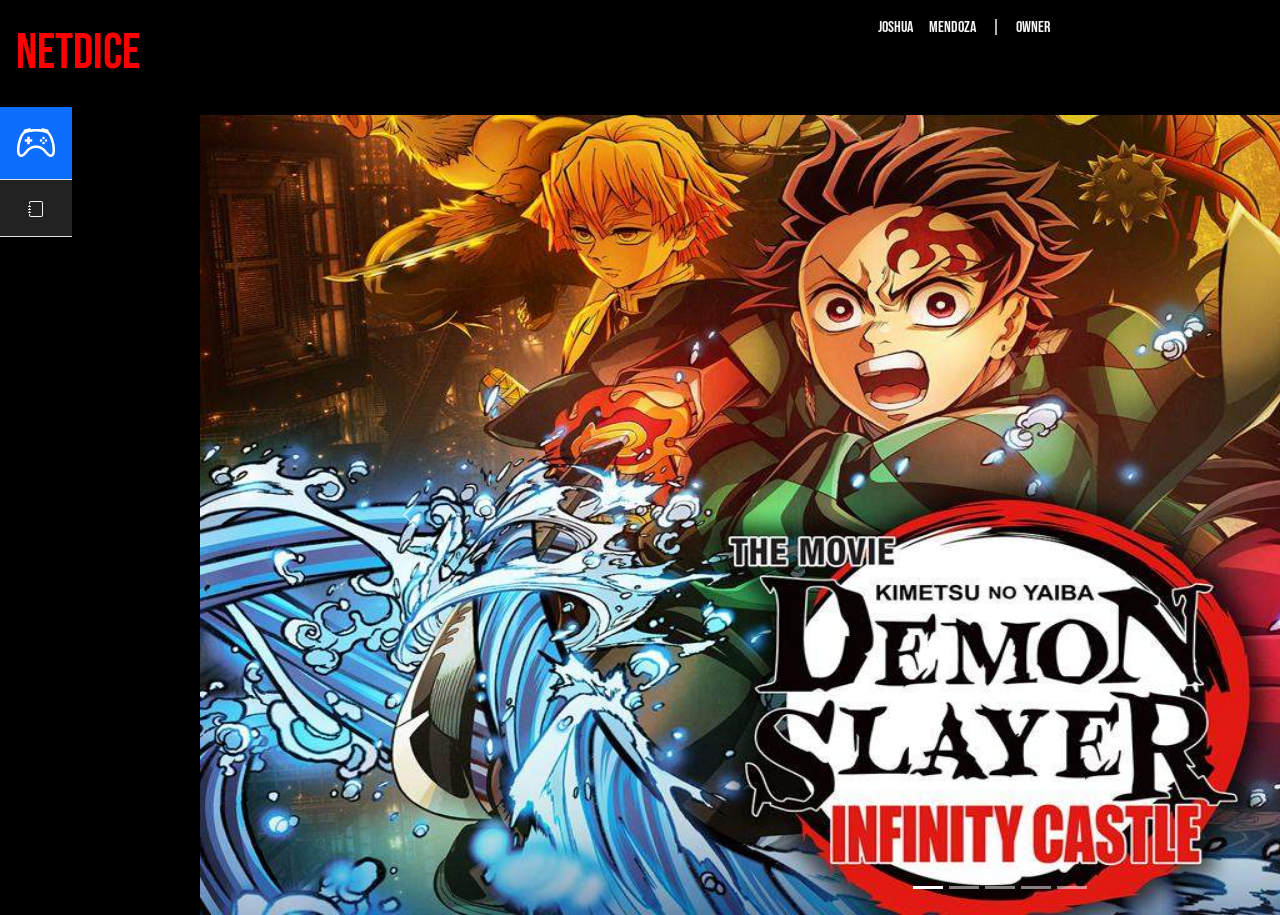
<file: index.html>
<!DOCTYPE html>
<html lang="en">
<head>
    <meta charset="UTF-8">
    <meta name="viewport" content="width=device-width, initial-scale=1.0">
    <link href="https://cdn.jsdelivr.net/npm/bootstrap@5.3.8/dist/css/bootstrap.min.css" rel="stylesheet" integrity="sha384-sRIl4kxILFvY47J16cr9ZwB07vP4J8+LH7qKQnuqkuIAvNWLzeN8tE5YBujZqJLB" crossorigin="anonymous">
    <link rel="stylesheet" href="./styles.css">
    <link rel="preconnect" href="https://fonts.googleapis.com">
    <link rel="preconnect" href="https://fonts.gstatic.com" crossorigin>
    <link href="https://fonts.googleapis.com/css2?family=Bebas+Neue&display=swap" rel="stylesheet">
    <title>Netdice</title>
    <style>
    .boxes {
    width: 1920px;
    height: 900px;
    display: grid;
    grid-template-columns: 0px;
    grid-template-rows: 0px 100px;   
    }
    
    
   
    </style>
</head>
<body>
    <div class="boxes">
    <div id="first-box">
   <nav class="navbar navbar-expand-xl sticky-top border-bottom"> 
        <div class="container"> 
            <a class="navbar-brand d-md-none" href="#"> 
                <svg class="bi" width="24" height="24" aria-hidden="true"><use xlink:href="#aperture"></use></svg>Menu</a> 
            <button class="navbar-toggler" type="button" data-bs-toggle="offcanvas" data-bs-target="#offcanvas" aria-controls="offcanvas" aria-label="Toggle navigation"> <span class="navbar-toggler-icon"></span> </button> 
            <div class="offcanvas offcanvas-end" tabindex="-1" id="offcanvas" aria-labelledby="offcanvasLabel"> 
                <div class="offcanvas-header"> 
                    <h5 class="offcanvas-title" id="offcanvasLabel">Menu</h5> 
                    <button type="button" class="btn-close" data-bs-dismiss="offcanvas" aria-label="Close"></button> </div> 
                    <div class="offcanvas-body"> 
                        <ul class="navbar-nav flex-grow-1 justify-content-between"> 
                            <li class="nav-item"><a class="nav-link" href="#" aria-label="Aperture"> <svg class="bi" width="24" height="24" aria-hidden="true"><use xlink:href="#aperture"></use></svg> </a></li> 
                            <li class="nav-item"><a class="nav-link" href="#">Joshua</a></li> <li class="nav-item"><a class="nav-link" href="#">Mendoza</a></li> 
                            <li class="nav-item"><a class="nav-link" href="#">|</a></li> <li class="nav-item"><a class="nav-link" href="#">Owner</a></li> 
                            <li class="nav-item"><a class="nav-link" href="#" aria-label="Cart"> <svg class="bi" width="24" height="24" aria-hidden="true"><use xlink:href="#cart"></use></svg> </a></li> 
                        </ul> 
                    </div> 
               </div> 
           </div> 
       </nav>
    </div>
    <div id="second-box"class="d-flex1 flex-column flex-shrink-0 " style="width: 4.5rem;"> 
        <a href="./Home.html" class="d-block p-3 link-body-emphasis text-decoration-none" data-bs-toggle="tooltip" data-bs-placement="right" data-bs-original-title="Icon-only"> 
             <p class="netdice">Netdice</p> </a> 
              
             <div id="background-grey">
                <ul class="nav nav-pills nav-flush flex-column mb-auto text-center"> 
                    <li class="nav-item"> 
                         <a href="./hmm.html" class="nav-link active py-3 border-bottom rounded-0" aria-current="page" data-bs-toggle="tooltip" data-bs-placement="right" aria-label="Home" data-bs-original-title="Home"> 
                             <svg id="bigController" xmlns="http://www.w3.org/2000/svg" width="40" height="40" fill="currentColor" class="bi bi-controller" viewBox="0 0 16 16">
                             <path d="M11.5 6.027a.5.5 0 1 1-1 0 .5.5 0 0 1 1 0m-1.5 1.5a.5.5 0 1 0 0-1 .5.5 0 0 0 0 1m2.5-.5a.5.5 0 1 1-1 0 .5.5 0 0 1 1 0m-1.5 1.5a.5.5 0 1 0 0-1 .5.5 0 0 0 0 1m-6.5-3h1v1h1v1h-1v1h-1v-1h-1v-1h1z"/>
                             <path d="M3.051 3.26a.5.5 0 0 1 .354-.613l1.932-.518a.5.5 0 0 1 .62.39c.655-.079 1.35-.117 2.043-.117.72 0 1.443.041 2.12.126a.5.5 0 0 1 .622-.399l1.932.518a.5.5 0 0 1 .306.729q.211.136.373.297c.408.408.78 1.05 1.095 1.772.32.733.599 1.591.805 2.466s.34 1.78.364 2.606c.024.816-.059 1.602-.328 2.21a1.42 1.42 0 0 1-1.445.83c-.636-.067-1.115-.394-1.513-.773-.245-.232-.496-.526-.739-.808-.126-.148-.25-.292-.368-.423-.728-.804-1.597-1.527-3.224-1.527s-2.496.723-3.224 1.527c-.119.131-.242.275-.368.423-.243.282-.494.575-.739.808-.398.38-.877.706-1.513.773a1.42 1.42 0 0 1-1.445-.83c-.27-.608-.352-1.395-.329-2.21.024-.826.16-1.73.365-2.606.206-.875.486-1.733.805-2.466.315-.722.687-1.364 1.094-1.772a2.3 2.3 0 0 1 .433-.335l-.028-.079zm2.036.412c-.877.185-1.469.443-1.733.708-.276.276-.587.783-.885 1.465a14 14 0 0 0-.748 2.295 12.4 12.4 0 0 0-.339 2.406c-.022.755.062 1.368.243 1.776a.42.42 0 0 0 .426.24c.327-.034.61-.199.929-.502.212-.202.4-.423.615-.674.133-.156.276-.323.44-.504C4.861 9.969 5.978 9.027 8 9.027s3.139.942 3.965 1.855c.164.181.307.348.44.504.214.251.403.472.615.674.318.303.601.468.929.503a.42.42 0 0 0 .426-.241c.18-.408.265-1.02.243-1.776a12.4 12.4 0 0 0-.339-2.406 14 14 0 0 0-.748-2.295c-.298-.682-.61-1.19-.885-1.465-.264-.265-.856-.523-1.733-.708-.85-.179-1.877-.27-2.913-.27s-2.063.091-2.913.27"/>
                                   </svg> </a> </li> 
                    <li> <a href="/index.html" class="nav-link py-3 border-bottom rounded-0" data-bs-toggle="tooltip" data-bs-placement="right" aria-label="Orders" data-bs-original-title="Orders"> 
                            <svg xmlns="http://www.w3.org/2000/svg" width="16" height="16" fill="currentColor" class="bi bi-journal" viewBox="0 0 16 16">
                            <path d="M3 0h10a2 2 0 0 1 2 2v12a2 2 0 0 1-2 2H3a2 2 0 0 1-2-2v-1h1v1a1 1 0 0 0 1 1h10a1 1 0 0 0 1-1V2a1 1 0 0 0-1-1H3a1 1 0 0 0-1 1v1H1V2a2 2 0 0 1 2-2"/>
                            <path d="M1 5v-.5a.5.5 0 0 1 1 0V5h.5a.5.5 0 0 1 0 1h-2a.5.5 0 0 1 0-1zm0 3v-.5a.5.5 0 0 1 1 0V8h.5a.5.5 0 0 1 0 1h-2a.5.5 0 0 1 0-1zm0 3v-.5a.5.5 0 0 1 1 0v.5h.5a.5.5 0 0 1 0 1h-2a.5.5 0 0 1 0-1z"/>
                            </svg> </a> </li> 
                </ul>
            </div> 
        </div>
<div id="third-box">
    <div id="carouselExampleIndicators" class="carousel slide">
        <div class="carousel-indicators">
              <button type="button" data-bs-target="#carouselExampleIndicators" data-bs-slide-to="0" class="active" aria-current="true" aria-label="Slide 1"></button>
              <button type="button" data-bs-target="#carouselExampleIndicators" data-bs-slide-to="1" aria-label="Slide 2"></button>
              <button type="button" data-bs-target="#carouselExampleIndicators" data-bs-slide-to="2" aria-label="Slide 3"></button>
              <button type="button" data-bs-target="#carouselExampleIndicators" data-bs-slide-to="3" aria-label="Slide 4"></button>
              <button type="button" data-bs-target="#carouselExampleIndicators" data-bs-slide-to="4" aria-label="Slide 5"></button>
        </div>
         
        <div class="carousel-inner">

          <div class="carousel-item active">
             <img src="./images/demon-slayer-kimetsu-no-yaiba-infinity-castle-poster-crop.jpg" class="d-block w-100" alt="couple">
          </div>
          <div class="carousel-item">
             <img src="./images/muichiro-tokito-kimetsu-no-yaiba.gif" class="d-block w-100" alt="Muichiro in Demon Slayer">
          </div>
          <div class="carousel-item">
             <img src="./images/demon-slayer.gif" class="d-block w-100" alt="Kamado">
          </div>
          <div class="carousel-item">
             <img src="./images/AAAABbcWhDkKcenMUVph6N2KlQrBL8yhGMDoc8IgGVA1wVmUcTRYp8uNQHuZKt8aEuFdbYfH4RgcdeepMs7vv_XRqDv5IcbDIHlkW1QciO6hSEgaCexIygOhK1wZFGCJYBoo9Ua7ExXZLw.jpg" class="d-block w-100" alt="family">
          </div>
          <div class="carousel-item">
             <img src="./images/1115861.jpg" class="d-block w-100" alt="dog">
          </div>

        </div>    

        <button class="carousel-control-prev" type="button" data-bs-target="#carouselExampleIndicators" data-bs-slide="prev">
                <span class="carousel-control-prev-icon" aria-hidden="true"></span>
                <span class="visually-hidden">Previous</span>
        </button>
        <button class="carousel-control-next" type="button" data-bs-target="#carouselExampleIndicators" data-bs-slide="next">
                <span class="carousel-control-next-icon" aria-hidden="true"></span>
                <span class="visually-hidden">Next</span>
        </button>
    
    </div>
</div>
        
    <script src="https://cdn.jsdelivr.net/npm/bootstrap@5.3.8/dist/js/bootstrap.bundle.min.js" integrity="sha384-FKyoEForCGlyvwx9Hj09JcYn3nv7wiPVlz7YYwJrWVcXK/BmnVDxM+D2scQbITxI" crossorigin="anonymous"></script>
</body>
</html>
</file>
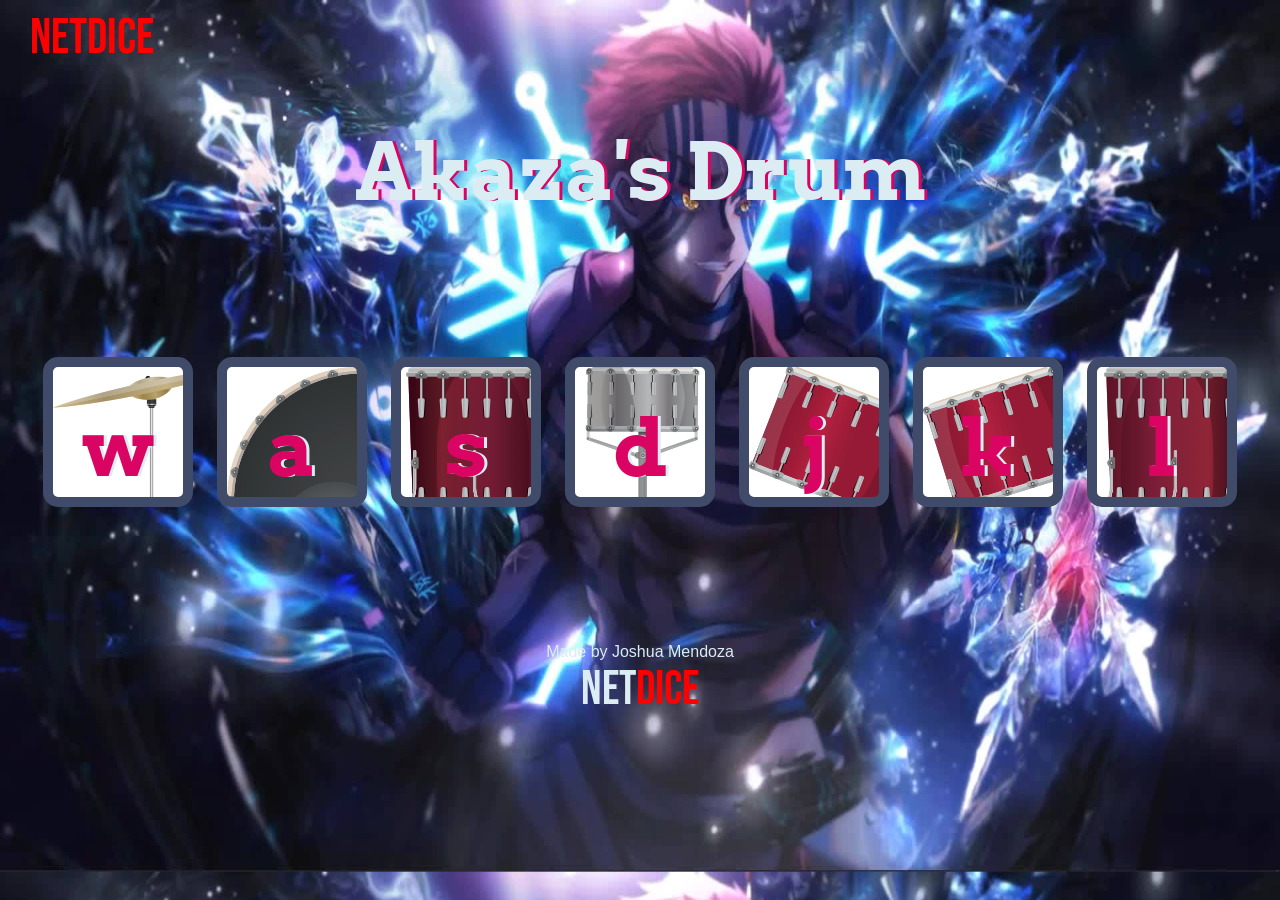
<file: Drum+Kit+Starting+Files/Drum Kit Starting Files/index.html>
<!DOCTYPE html>
<html lang="en" dir="ltr">

<head>
  <meta charset="utf-8">
  <title>Drum Kit</title>
  <link rel="stylesheet" href="styles.css">
  <link href="https://fonts.googleapis.com/css?family=Arvo" rel="stylesheet">
  <link href="https://fonts.googleapis.com/css2?family=Bebas+Neue&display=swap" rel="stylesheet">
</head>

<body>
<div class="d-flex1" style="width: 9.9rem;"> 
        <a href="/Home.html" style="text-decoration: none; color: inherit;" data-bs-toggle="tooltip" data-bs-placement="right" data-bs-original-title="Icon-only"> 
             <p class="netdice">Netdice</p> </a> </div>
  <h1 id="title">Akaza's Drum</h1>
  <div class="set">
    <button class="w drum">w</button>
    <button class="a drum">a</button>
    <button class="s drum">s</button>
    <button class="d drum">d</button>
    <button class="j drum">j</button>
    <button class="k drum">k</button>
    <button class="l drum">l</button>
  </div>


  <footer>
    Made by Joshua Mendoza <br/>
    <span class="fontchange">Net<span style="color:red">dice</span></span>
  </footer>
  <script src="./index.js"></script>
</body>

</html>
</file>
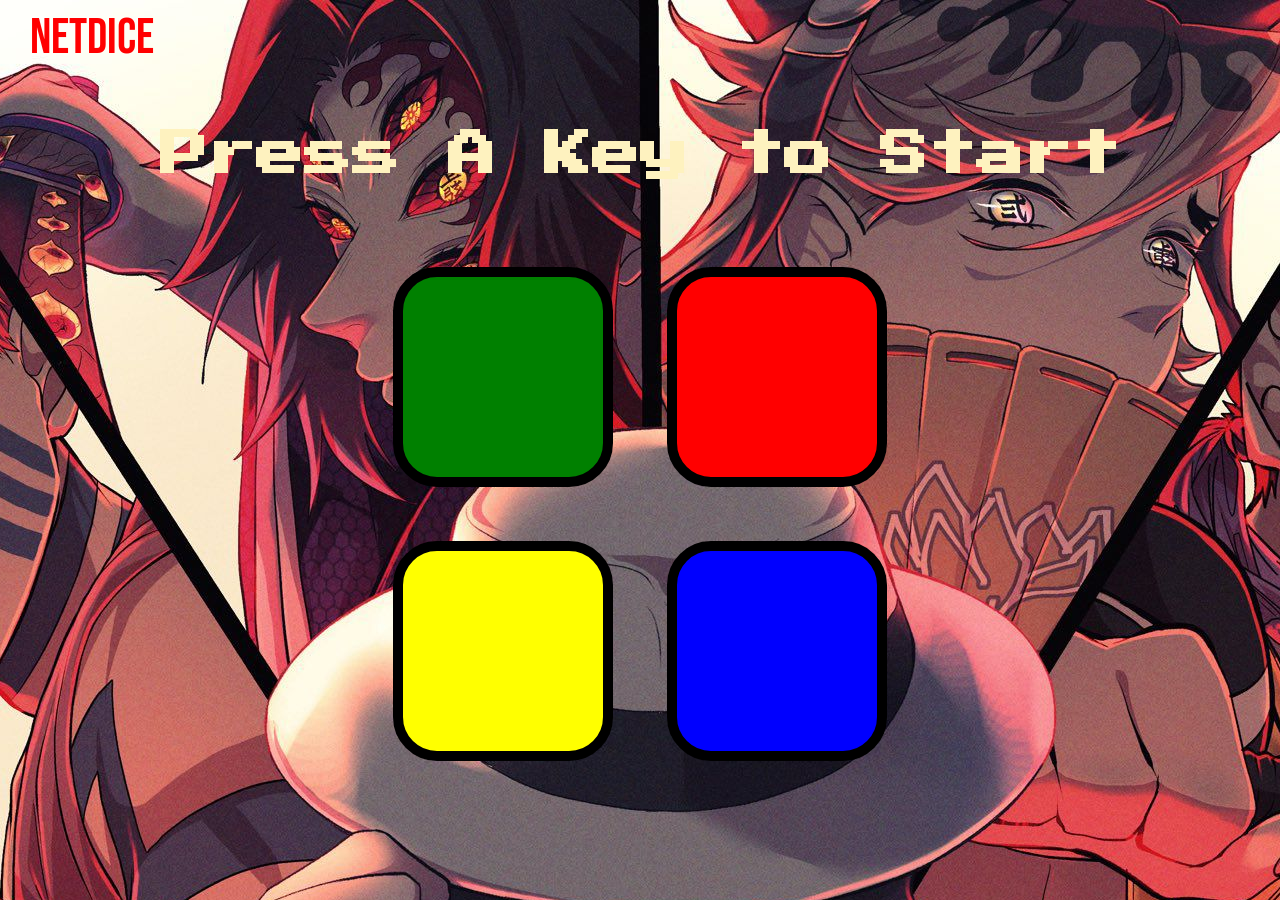
<file: Simon+Game+Challenge+Completed/Simon Game Challenge Completed/index.html>
<!DOCTYPE html>
<html lang="en" dir="ltr">

<head>
  <meta charset="utf-8">
  <title>Simon</title>
  <link rel="stylesheet" href="styles.css">
  <link href="https://fonts.googleapis.com/css?family=Press+Start+2P" rel="stylesheet">
  <link href="https://fonts.googleapis.com/css?family=Arvo" rel="stylesheet">
  <link href="https://fonts.googleapis.com/css2?family=Bebas+Neue&display=swap" rel="stylesheet">
</head>

<body>
  <div class="d-flex1" style="width: 9.9rem;"> 
        <a href="/Home.html" style="text-decoration: none; color: inherit;" data-bs-toggle="tooltip" data-bs-placement="right" data-bs-original-title="Icon-only"> 
             <p class="netdice">Netdice</p> </a> </div>
  <h1 id="level-title">Press A Key to Start</h1>
  <div class="container">
    <div lass="row">

      <div type="button" id="green" class="btn green">

      </div>

      <div type="button" id="red" class="btn red">

      </div>
    </div>

    <div class="row">

      <div type="button" id="yellow" class="btn yellow">

      </div>
      <div type="button" id="blue" class="btn blue">

      </div>

    </div>

  </div>

  <script src="https://ajax.googleapis.com/ajax/libs/jquery/3.3.1/jquery.min.js"></script>
  <script src="game.js" charset="utf-8"></script>

</body>

</html>
</file>
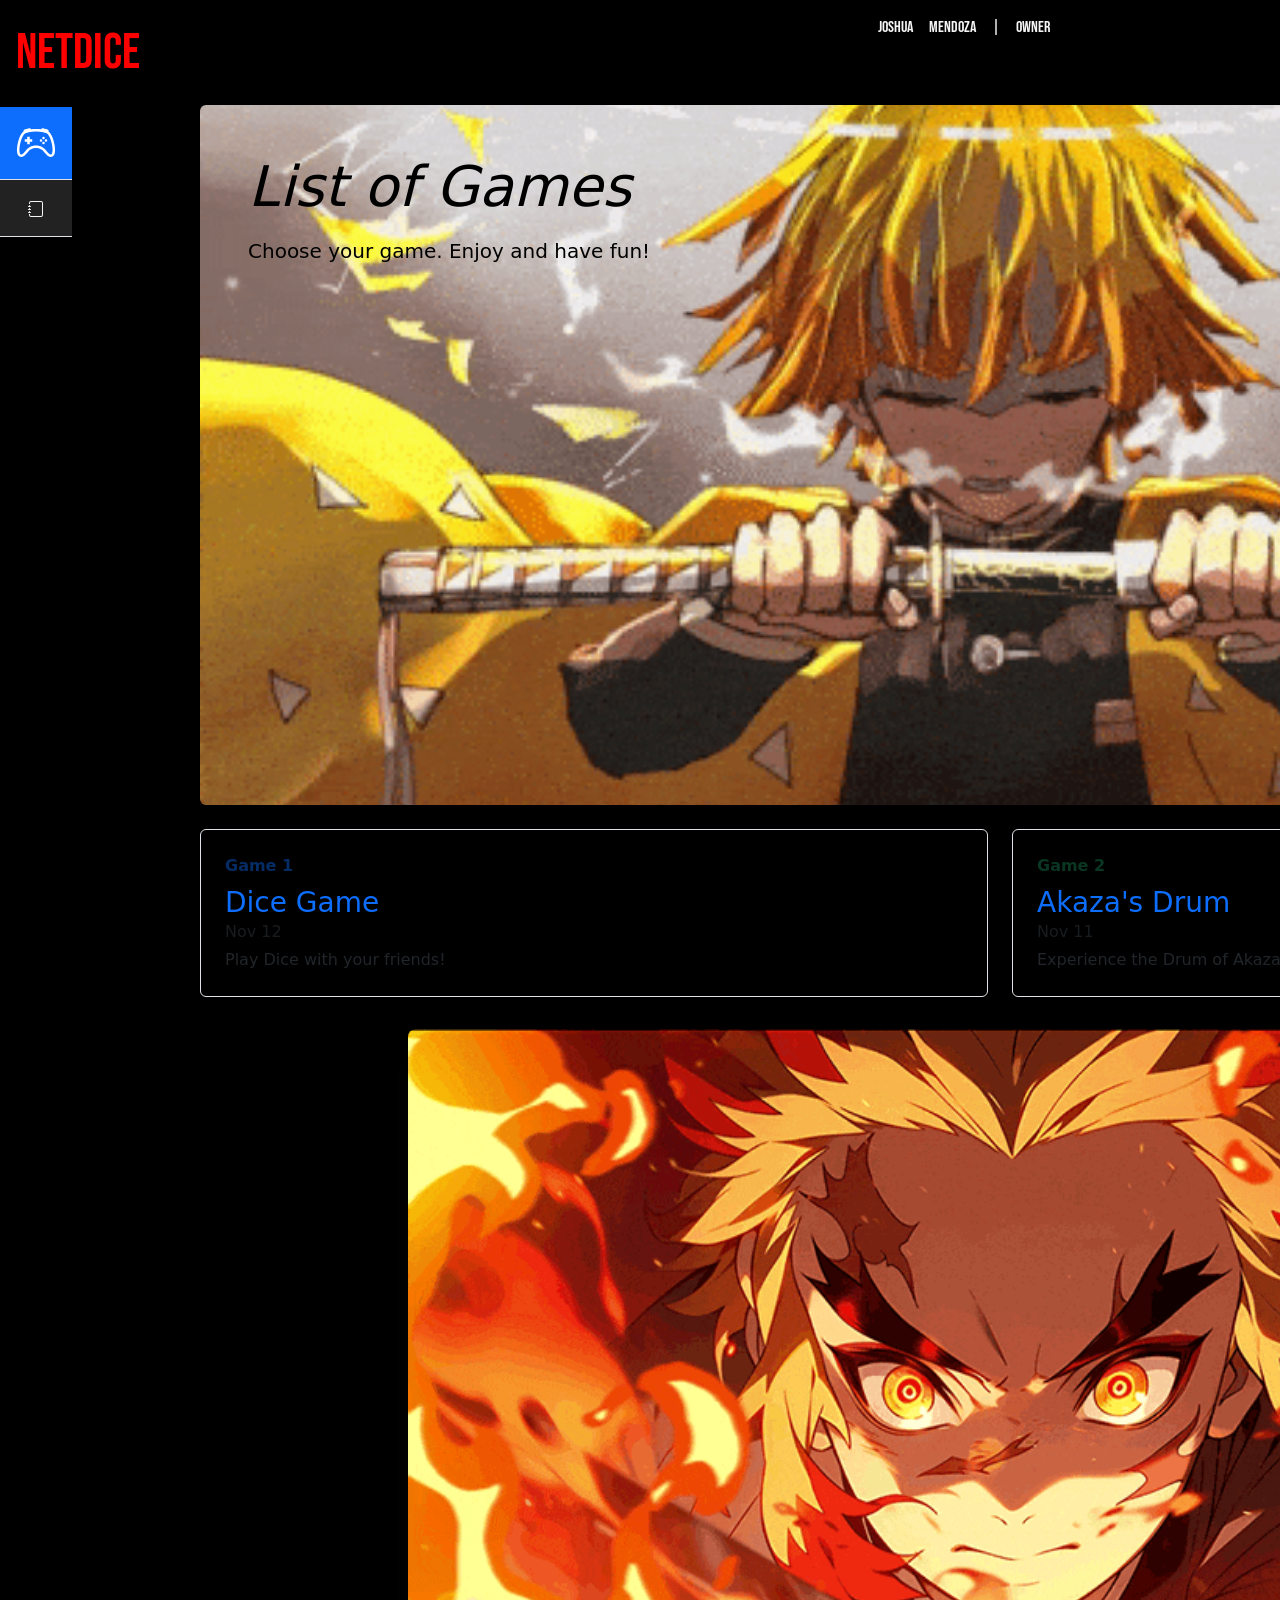
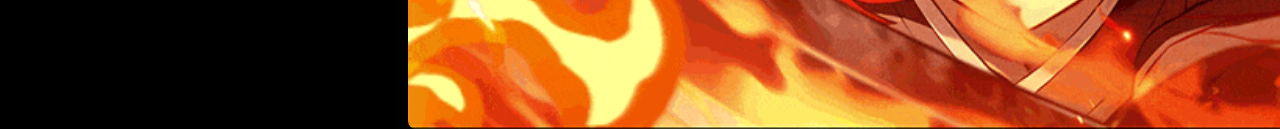
<file: Home.html>
<!DOCTYPE html>
<html lang="en">
<head>
    <meta charset="UTF-8">
    <meta name="viewport" content="width=device-width, initial-scale=1.0">
    <link href="https://cdn.jsdelivr.net/npm/bootstrap@5.3.8/dist/css/bootstrap.min.css" rel="stylesheet" integrity="sha384-sRIl4kxILFvY47J16cr9ZwB07vP4J8+LH7qKQnuqkuIAvNWLzeN8tE5YBujZqJLB" crossorigin="anonymous">
    <link rel="stylesheet" href="./styles.css">
    <link rel="preconnect" href="https://fonts.googleapis.com">
    <link rel="preconnect" href="https://fonts.gstatic.com" crossorigin>
    <link href="https://fonts.googleapis.com/css2?family=Bebas+Neue&display=swap" rel="stylesheet">
    <title>Netdice</title>
    <style>
    .boxes {
    width: 1920px;
    height: 900px;
    display: grid;
    grid-template-columns: 0px;
    grid-template-rows: 0px 100px;   
    }
    #bgimg {
        background-image: url(images/demon-slayer-gif-8.gif);
        background-size: 100%;
        background-position: center;
        height: 700px;
        margin-top: 90px;
    }
    #background-grey {
        position: fixed;
    }
    .dropdown {
        position: fixed;
        margin-top: 775px;
    }
    #second-box {
        position: fixed;
    }
    
    </style>
</head>
<body>
    <div class="boxes">
    <div id="first-box">
   <nav class="navbar navbar-expand-xl sticky-top border-bottom"> 
        <div class="container"> 
            <a class="navbar-brand d-md-none" href="#"> 
                <svg class="bi" width="24" height="24" aria-hidden="true"><use xlink:href="#aperture"></use></svg>Menu</a> 
            <button class="navbar-toggler" type="button" data-bs-toggle="offcanvas" data-bs-target="#offcanvas" aria-controls="offcanvas" aria-label="Toggle navigation"> <span class="navbar-toggler-icon"></span> </button> 
            <div class="offcanvas offcanvas-end" tabindex="-1" id="offcanvas" aria-labelledby="offcanvasLabel"> 
                <div class="offcanvas-header"> 
                    <h5 class="offcanvas-title" id="offcanvasLabel">Menu</h5> 
                    <button type="button" class="btn-close" data-bs-dismiss="offcanvas" aria-label="Close"></button> </div> 
                    <div class="offcanvas-body"> 
                        <ul class="navbar-nav flex-grow-1 justify-content-between"> 
                            <li class="nav-item"><a class="nav-link" href="#" aria-label="Aperture"> <svg class="bi" width="24" height="24" aria-hidden="true"><use xlink:href="#aperture"></use></svg> </a></li> 
                            <li class="nav-item"><a class="nav-link" href="#">Joshua</a></li> <li class="nav-item"><a class="nav-link" href="#">Mendoza</a></li> 
                            <li class="nav-item"><a class="nav-link" href="#">|</a></li> <li class="nav-item"><a class="nav-link" href="#">Owner</a></li> 
                            <li class="nav-item"><a class="nav-link" href="#" aria-label="Cart"> <svg class="bi" width="24" height="24" aria-hidden="true"><use xlink:href="#cart"></use></svg> </a></li> 
                        </ul> 
                    </div> 
               </div> 
           </div> 
       </nav>
    </div>
    <div id="second-box"class="d-flex1 flex-column flex-shrink-0 " style="width: 4.5rem;"> 
        <a href="./Home.html" class="d-block p-3 link-body-emphasis text-decoration-none" data-bs-toggle="tooltip" data-bs-placement="right" data-bs-original-title="Icon-only"> 
             <p class="netdice">Netdice</p> </a> 
              
             <div id="background-grey">
                <ul class="nav nav-pills nav-flush flex-column mb-auto text-center"> 
                    <li class="nav-item"> 
                         <a href="./hmm.html" class="nav-link active py-3 border-bottom rounded-0" aria-current="page" data-bs-toggle="tooltip" data-bs-placement="right" aria-label="Home" data-bs-original-title="Home"> 
                             <svg id="bigController" xmlns="http://www.w3.org/2000/svg" width="40" height="40" fill="currentColor" class="bi bi-controller" viewBox="0 0 16 16">
                             <path d="M11.5 6.027a.5.5 0 1 1-1 0 .5.5 0 0 1 1 0m-1.5 1.5a.5.5 0 1 0 0-1 .5.5 0 0 0 0 1m2.5-.5a.5.5 0 1 1-1 0 .5.5 0 0 1 1 0m-1.5 1.5a.5.5 0 1 0 0-1 .5.5 0 0 0 0 1m-6.5-3h1v1h1v1h-1v1h-1v-1h-1v-1h1z"/>
                             <path d="M3.051 3.26a.5.5 0 0 1 .354-.613l1.932-.518a.5.5 0 0 1 .62.39c.655-.079 1.35-.117 2.043-.117.72 0 1.443.041 2.12.126a.5.5 0 0 1 .622-.399l1.932.518a.5.5 0 0 1 .306.729q.211.136.373.297c.408.408.78 1.05 1.095 1.772.32.733.599 1.591.805 2.466s.34 1.78.364 2.606c.024.816-.059 1.602-.328 2.21a1.42 1.42 0 0 1-1.445.83c-.636-.067-1.115-.394-1.513-.773-.245-.232-.496-.526-.739-.808-.126-.148-.25-.292-.368-.423-.728-.804-1.597-1.527-3.224-1.527s-2.496.723-3.224 1.527c-.119.131-.242.275-.368.423-.243.282-.494.575-.739.808-.398.38-.877.706-1.513.773a1.42 1.42 0 0 1-1.445-.83c-.27-.608-.352-1.395-.329-2.21.024-.826.16-1.73.365-2.606.206-.875.486-1.733.805-2.466.315-.722.687-1.364 1.094-1.772a2.3 2.3 0 0 1 .433-.335l-.028-.079zm2.036.412c-.877.185-1.469.443-1.733.708-.276.276-.587.783-.885 1.465a14 14 0 0 0-.748 2.295 12.4 12.4 0 0 0-.339 2.406c-.022.755.062 1.368.243 1.776a.42.42 0 0 0 .426.24c.327-.034.61-.199.929-.502.212-.202.4-.423.615-.674.133-.156.276-.323.44-.504C4.861 9.969 5.978 9.027 8 9.027s3.139.942 3.965 1.855c.164.181.307.348.44.504.214.251.403.472.615.674.318.303.601.468.929.503a.42.42 0 0 0 .426-.241c.18-.408.265-1.02.243-1.776a12.4 12.4 0 0 0-.339-2.406 14 14 0 0 0-.748-2.295c-.298-.682-.61-1.19-.885-1.465-.264-.265-.856-.523-1.733-.708-.85-.179-1.877-.27-2.913-.27s-2.063.091-2.913.27"/>
                                   </svg> </a> </li>                
                    <li> <a href="./index.html" class="nav-link py-3 border-bottom rounded-0" data-bs-toggle="tooltip" data-bs-placement="right" aria-label="Orders" data-bs-original-title="Orders"> 
                            <svg xmlns="http://www.w3.org/2000/svg" width="16" height="16" fill="currentColor" class="bi bi-journal" viewBox="0 0 16 16">
                            <path d="M3 0h10a2 2 0 0 1 2 2v12a2 2 0 0 1-2 2H3a2 2 0 0 1-2-2v-1h1v1a1 1 0 0 0 1 1h10a1 1 0 0 0 1-1V2a1 1 0 0 0-1-1H3a1 1 0 0 0-1 1v1H1V2a2 2 0 0 1 2-2"/>
                            <path d="M1 5v-.5a.5.5 0 0 1 1 0V5h.5a.5.5 0 0 1 0 1h-2a.5.5 0 0 1 0-1zm0 3v-.5a.5.5 0 0 1 1 0V8h.5a.5.5 0 0 1 0 1h-2a.5.5 0 0 1 0-1zm0 3v-.5a.5.5 0 0 1 1 0v.5h.5a.5.5 0 0 1 0 1h-2a.5.5 0 0 1 0-1z"/>
                            </svg> </a> </li>                   
                </ul>
            </div> 
        </div>
    <div id="third-box">
        <div id="bgimg" class="p-4 p-md-5 mb-4 rounded text-body-emphasis bg-body-secondary"> 
    <div class="col-lg-6 px-0"> 
        <h1 class="display-4 fst-italic">List of Games </h1> 
        <p class="lead my-3">Choose your game. Enjoy and have fun! </p> 
    </div> 
</div>

<div class="row mb-2"> 
    <div class="col-md-6"> 
        <div class="row g-0 border rounded overflow-hidden flex-md-row mb-4 shadow-sm h-md-250 position-relative"> 
            <div id="bg1" class="col p-4 d-flex flex-column position-static"> <strong class="d-inline-block mb-2 text-primary-emphasis">Game 1</strong> 
                <a href="./dicegame/dicee.html" class="text-decoration-none"><h3 class="mb-0">Dice Game</h3></a> 
                <div class="mb-1 text-body-secondary">Nov 12</div> 
                <p class="card-text mb-auto">Play Dice with your friends! </p> 
            </div> 
    </div> 
</div> 
<div class="col-md-6"> 
    <div class="row g-0 border rounded overflow-hidden flex-md-row mb-4 shadow-sm h-md-250 position-relative"> 
        <div id="bg2" class="col p-4 d-flex flex-column position-static"> <strong class="d-inline-block mb-2 text-success-emphasis">Game 2</strong> 
            <a href="./Drum+Kit+Starting+Files/Drum Kit Starting Files/index.html" class="text-decoration-none"><h3 class="mb-0">Akaza's Drum</h3></a>
            <div class="mb-1 text-body-secondary">Nov 11</div> 
            <p class="mb-auto">Experience the Drum of Akaza </p> 
        </div> 
    </div> 
</div> 
</div>

<div class="blocks">
   <div class="wrapper">
     <img src="/images/rengoku.gif">
     <img src="./images/zenitsu-thunder.gif">
     <img src="./images/tanjirohinokami.gif">
     <img src="./images/yoriichi-tsugikuni.jpg">
     <img src="./images/tengen-and.gif">
     <img src="./images/kamado-oneeye.gif">
   </div>
</div>



</div>


<script src="https://cdn.jsdelivr.net/npm/bootstrap@5.3.8/dist/js/bootstrap.bundle.min.js" integrity="sha384-FKyoEForCGlyvwx9Hj09JcYn3nv7wiPVlz7YYwJrWVcXK/BmnVDxM+D2scQbITxI" crossorigin="anonymous"></script>
</body>
</html>
</file>
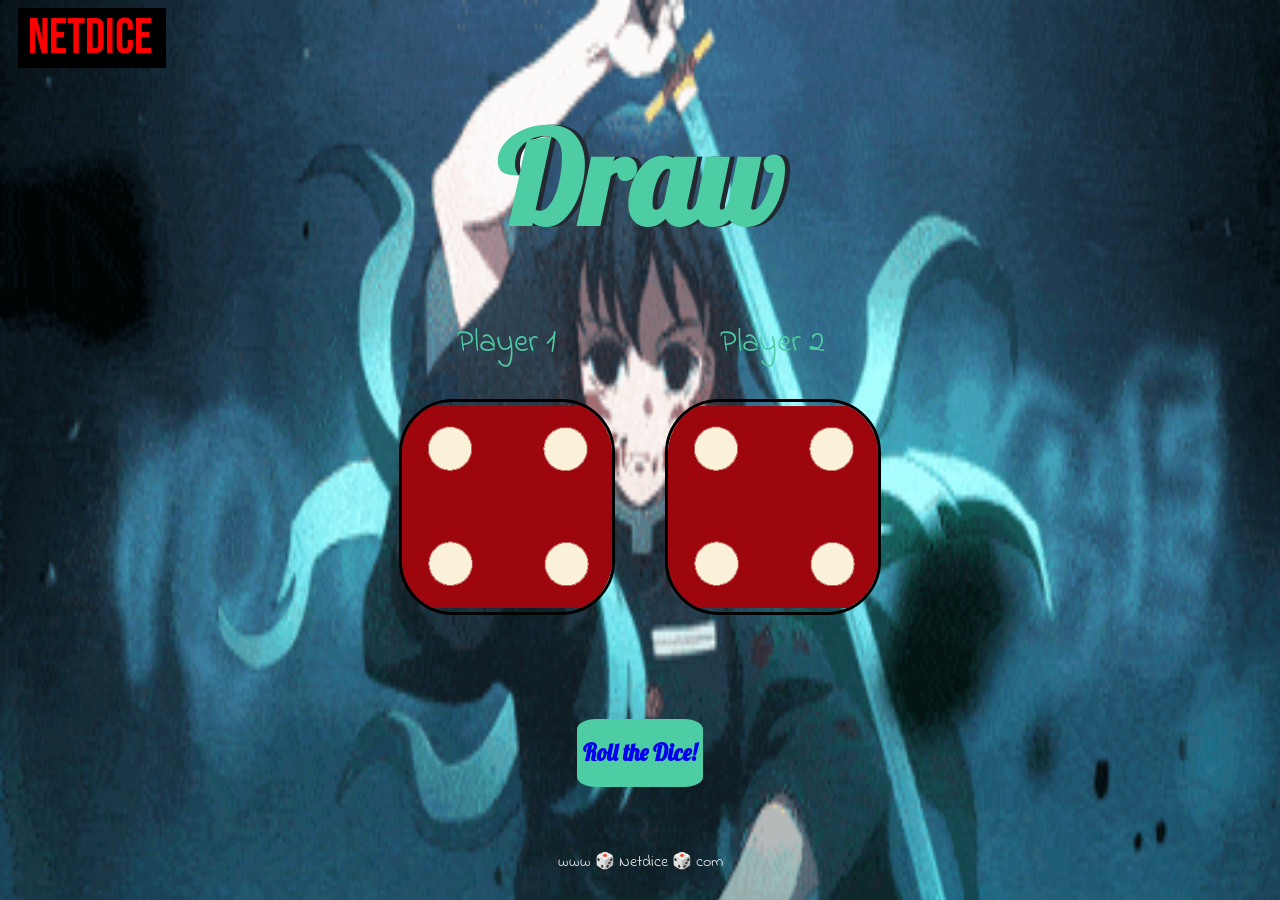
<file: dicegame/dicee.html>
<!DOCTYPE html>
<html lang="en" dir="ltr">
  <head>
    <meta charset="utf-8" />
    <title>Dicee</title>
    <link rel="stylesheet" href="styles.css" />
    <link
      href="https://fonts.googleapis.com/css?family=Indie+Flower|Lobster"
      rel="stylesheet"
    />
    <link href="https://fonts.googleapis.com/css2?family=Bebas+Neue&display=swap" rel="stylesheet">
 
  <body class="gradient-background">
     <div class="d-flex1" style="width: 9.9rem;"> 
        <a href="../index.html" style="text-decoration: none; color: inherit;" data-bs-toggle="tooltip" data-bs-placement="right" data-bs-original-title="Icon-only"> 
             <p class="netdice">Netdice</p> </a> </div>
   <section>
    <div class="container">
      <h1>Refresh Me</h1>

      <div class="dice">
        <p>Player 1</p>
        <img class="img1" src="./images/dice6.png" />
      </div>

      <div class="dice">
        <p>Player 2</p>
        <img class="img2" src="./images/dice6.png" />
      </div>
    </div></head>

    <button class="clickMe"><a href="./dicee.html" style="text-decoration: none"><h2>Roll the Dice!</h2></a></button>
     
    </section> 
    
    
   
    <script src="./script.js"></script>
    <script src="https://cdn.jsdelivr.net/npm/bootstrap@5.3.8/dist/js/bootstrap.bundle.min.js" integrity="sha384-FKyoEForCGlyvwx9Hj09JcYn3nv7wiPVlz7YYwJrWVcXK/BmnVDxM+D2scQbITxI" crossorigin="anonymous"></script>
    <script src="https://cdn.jsdelivr.net/npm/bootstrap@5.3.8/dist/js/bootstrap.bundle.min.js" integrity="sha384-FKyoEForCGlyvwx9Hj09JcYn3nv7wiPVlz7YYwJrWVcXK/BmnVDxM+D2scQbITxI" crossorigin="anonymous"></script>
   
  </body>
  <footer>www 🎲 Netdice 🎲 com</footer>
</html>
</file>
<file: styles.css>
.dropdown  {
    margin-top: 480px;
}

@media (max-width: 430px) {
    .dropdown {
        margin-top: 1000px;
}
}

.netdice{
    font-family: "Bebas Neue", sans-serif;
    justify-content: center;
    align-items: center;
    margin:auto;
    color: red;
    border: 0px;
    font-size: 50px;
    
}
html {
    background-color: black;
    height: fit-content;
    width: fit-content;
}

.d-block {
    background-color: black;
}

body {
    background-color: black;
}
.navbar {
   font-family: "Bebas Neue", sans-serif; 
}


.container {
    padding-left: 830px;
    padding-right: 950px
}
@media (max-width: 430px) {
    .container {
        padding-left: 120px;
        padding-right: 0px;
    }
}
.nav-link {
    color: whitesmoke;
}
#third-box {
    height: 800px;
    width: 1600px;
    display: grid;
    margin-left: 200px;
    margin-top: 15px;
}
.grey-backg {
    background-color: #222222;
}

#background-grey {
    background-color:#222222
}

.carousel-control-prev {
    margin-left: 90px;
}
.carousel-item img {
    height: 800px;
    width: 1600px;
    display: flex;
}
.blocks {
    width: 1200px;
    height: 700px;
    overflow: hidden;
    margin-left: 13%;
    box-shadow: 10px 25px 30px rgba(10, 10, 10, 10); 
}

.wrapper {
    width: 1200px;
    display: flex;
    animation: slide 16s infinite;
      
}

.wrapper img {
    height: 700px;
    width: 1200px;
    margin-bottom: 50px;
    border-radius: 8px;
}


@keyframes slide {
    0% {
      transform: translateX(0);
    }
    25% {
      transform: translateX(0);
    }
    30% {
      transform: translateX(-100%);
    }
    50% {
      transform: translateX(-100%);
    }
    55% {
      transform: translateX(-200%);
    }
    75% {
      transform: translateX(-200%);
    }
    80% {
      transform: translateX(-300%);
    }
    100% {
      transform: translateX(-300%);
    }
}
</file>
<file: Drum+Kit+Starting+Files/Drum Kit Starting Files/styles.css>
body {
  text-align: center;
    background: linear-gradient(300deg, red, black);
    background-size: 100% 120%;
    animation: gradient-animation 5s ease infinite;
    background-image: url(./images/demon-slayer-akaza-destructive-death-technique-xauathyyyr12l3lo.jpg);
}

h1 {
  font-size: 5rem;
  color: #DBEDF3;
  font-family: "Arvo", cursive;
  text-shadow: 3px 0 #DA0463;

}

footer {
  color: #DBEDF3;
  font-family: sans-serif;
}

.w {
  background-image: url("images/crash.png");
}

.a {
  background-image: url("images/kick.png");
}

.s {
  background-image: url("images/tom4.png");
}

.d {
  background-image: url("images/snare.png");
}

.j {
  background-image: url("images/tom1.png");
}

.k {
  background-image: url("images/tom2.png");
}

.l {
  background-image: url("images/tom3.png");
}

.set {
  margin: 10% auto;
}

.game-over {
  background-color: red;
  opacity: 0.8;
}

.pressed {
  box-shadow: 0 3px 4px 0 #DBEDF3;
  opacity: 0.5;
  
}

.red {
  color: red;
}

.drum {
  outline: none;
  border: 10px solid #404B69;
  font-size: 5rem;
  font-family: 'Arvo', cursive;
  line-height: 2;
  font-weight: 900;
  color: #DA0463;
  text-shadow: 3px 0 #DBEDF3;
  border-radius: 15px;
  display: inline-block;
  width: 150px;
  height: 150px;
  text-align: center;
  margin: 10px;
  background-color: white;
}
.netdice {
    font-family: "Bebas Neue", sans-serif;
    justify-content: center;
    align-items: center;
    margin:auto;
    color: red;
    border: 0px;
    font-size: 50px;
    margin-left: 10px;
    border: solid black;
    border-width: 0px 0px 0px 0px;
}

.fontchange {
  font-family: "Bebas Neue", sans-serif;
  font-size: 3rem;
}
</file>
<file: Simon+Game+Challenge+Completed/Simon Game Challenge Completed/styles.css>
body {
  text-align: center;
  background-image: url(/images/867161-muzan-kibutsuji-hd-wallpaper-and-background.jpg);
  background-position: top;
}

#level-title {
  font-family: 'Press Start 2P', cursive;
  font-size: 3rem;
  margin:  5%;
  color: #FEF2BF;
}

.container {
  display: block;
  width: 50%;
  margin: auto;

}

.btn {
  margin: 25px;
  display: inline-block;
  height: 200px;
  width: 200px;
  border: 10px solid black;
  border-radius: 20%;
}

.game-over {
  background-color: red;
  opacity: 0.8;
}

.red {
  background-color: red;
}

.green {
  background-color: green;
}

.blue {
  background-color: blue;
}

.yellow {
  background-color: yellow;
}

.pressed {
  box-shadow: 0 0 20px white;
  background-color: grey;
}
.netdice {
    font-family: "Bebas Neue", sans-serif;
    justify-content: center;
    align-items: center;
    margin:auto;
    color: red;
    border: 0px;
    font-size: 50px;
    margin-left: 10px;
    border: solid black;
    border-width: 0px 0px 0px 0px;
}
</file>
<file: dicegame/styles.css>
.container {
  width: 70%;
  margin: auto;
  text-align: center;
}

.dice {
  text-align: center;
  display: inline-block;

}


  .gradient-background {
     background: linear-gradient(120deg, red,  black);
     background-size: 100% 120%;
     animation: gradient-animation 3s ease infinite;
     background-image: url(../images/mui.gif);
     
   }

   @keyframes gradient-animation {
   0% {
    background-position: 0% 50%;
  }
  50% {
    background-position: 100% 50%;
  }
  100% {
    background-position: 0% 50%;
  }
   }

h1 {
  margin: 30px;
  font-family: 'Lobster', cursive;
  text-shadow: 5px 0 #232931;
  font-size: 8rem;
  color: #4ECCA3;
}

p {
  font-size: 2rem;
  color: #4ECCA3;
  font-family: 'Indie Flower', cursive;
}

img {
  width: 80%;
  border: solid black;
  border-radius: 25%;
}

footer {
  margin-top: 5%;
  color: #EEEEEE;
  text-align: center;
  font-family: 'Indie Flower', cursive;

}

.clickMe {
  border-radius: 15%;
  margin: 0px;
  border: 0px;
  font-family: 'Lobster', cursive;
  font-size: 15px;
  background-color:#4ECCA3;
  display: flex;
  justify-content: center;
  align-items: center;
  color: white;
  font-weight:lighter;
  margin: auto;
  margin-top: 100px;
}
.netdice {
    font-family: "Bebas Neue", sans-serif;
    justify-content: center;
    align-items: center;
    margin:auto;
    color: red;
    border: 0px;
    font-size: 50px;
    background-color: black;
    margin-left: 10px;
    border: solid black;
    border-width: 0px 10px 0px 10px;
}
</file>
